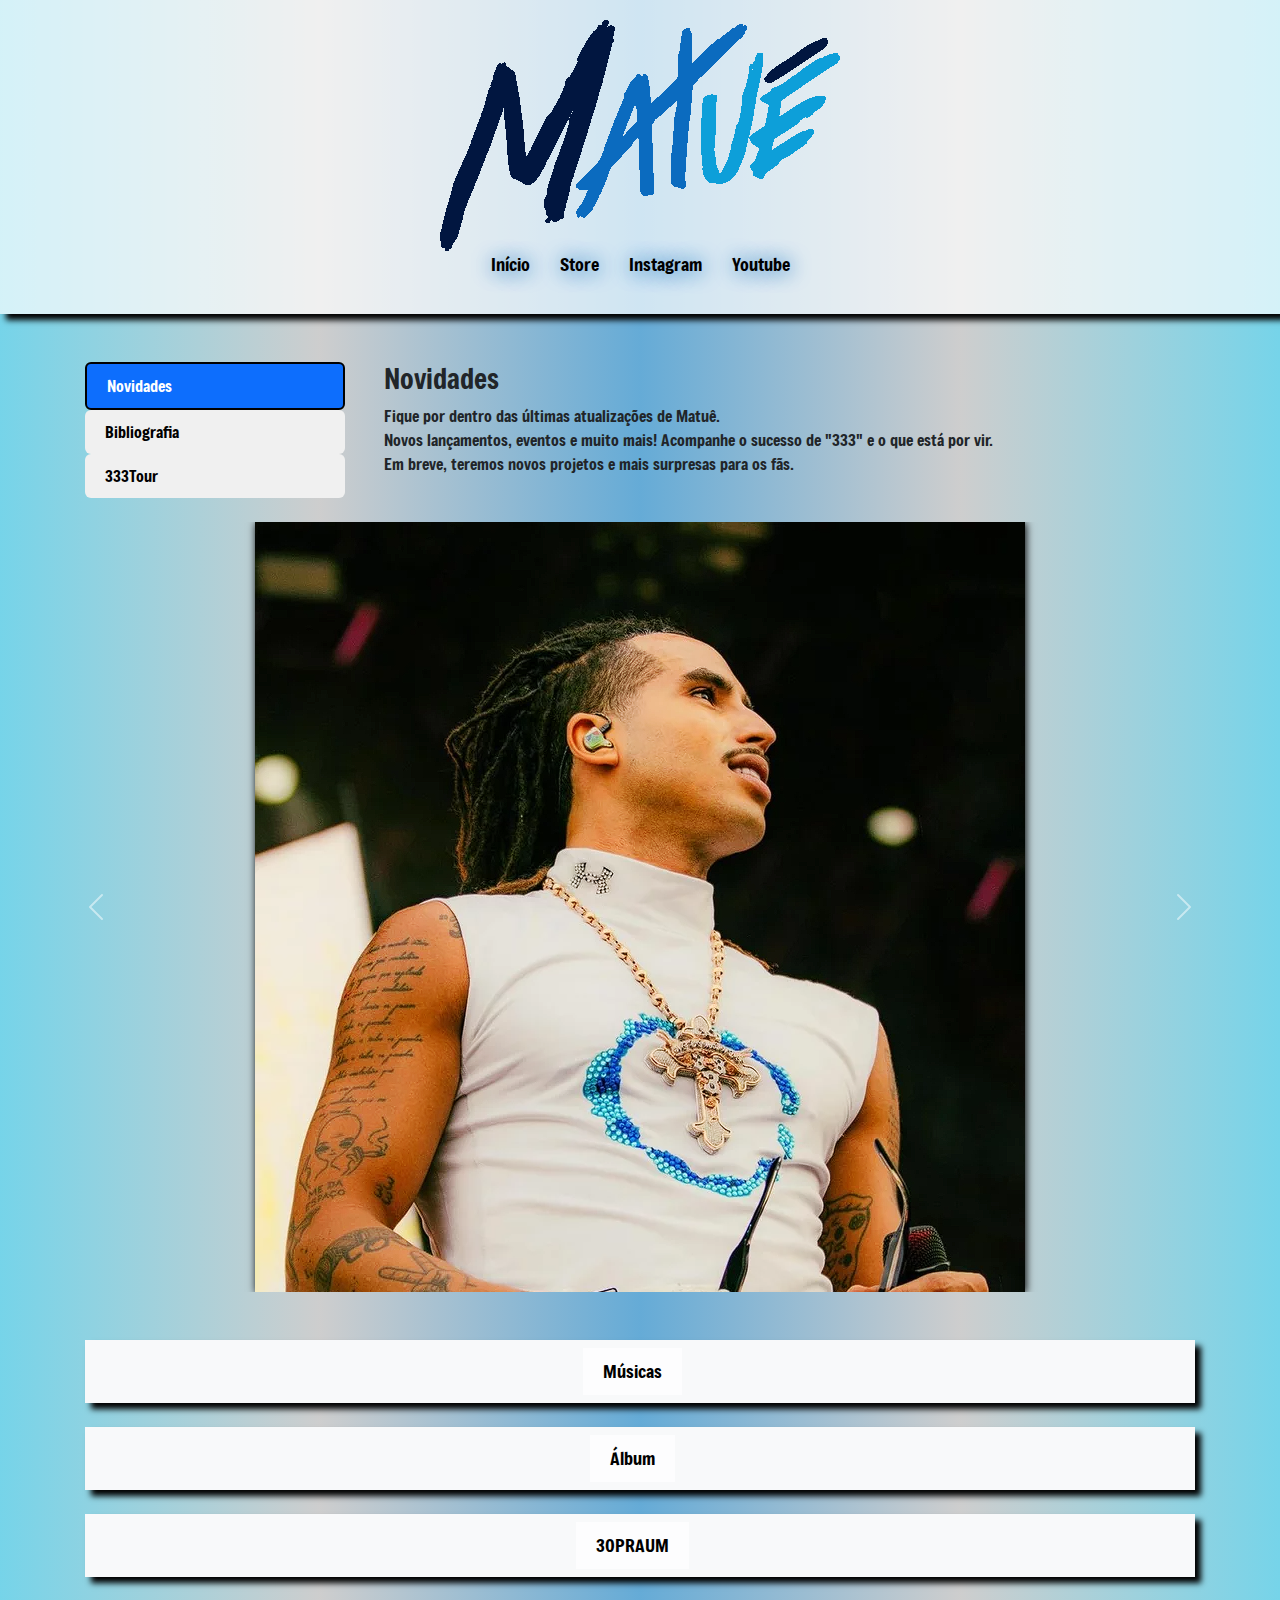
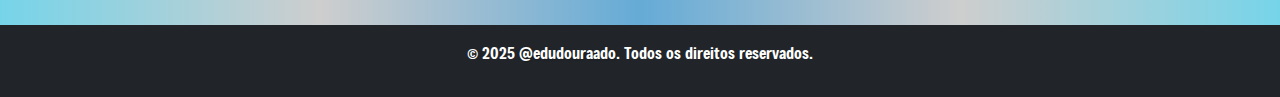
<file: index.html>
<!DOCTYPE html>
<html lang="pt-br">
  <head>
    <meta charset="UTF-8" />
    <meta name="viewport" content="width=device-width, initial-scale=1.0" />
    <title>Matuê</title>
    <link
      href="https://cdn.jsdelivr.net/npm/bootstrap@5.3.3/dist/css/bootstrap.min.css"
      rel="stylesheet"
      integrity="sha384-QWTKZyjpPEjISv5WaRU9OFeRpok6YctnYmDr5pNlyT2bRjXh0JMhjY6hW+ALEwIH"
      crossorigin="anonymous"
    />
    <link rel="preconnect" href="https://fonts.googleapis.com" />
    <link rel="preconnect" href="https://fonts.gstatic.com" crossorigin />
    <link rel="shortcut icon" href="imagens/logo.jpg" type="image/x-icon" />
    <link rel="stylesheet" href="styles.css" />
  </head>
  <body>
    <!-- Barra de navegação -->
    <nav>
      <div class="logo"><img src="imagens/logo-matue1.png" alt="Logo" /></div>
      <ul class="nav-links">
        <li><a href="index.html">Início</a></li>
        <li><a href="https://30praum.store" target="_blank">Store</a></li>
        <li>
          <a href="https://www.instagram.com/matue/" target="_blank"
            >Instagram</a
          >
        </li>
        <li>
          <a href="https://www.youtube.com/c/30PRAUM" target="_blank"
            >Youtube</a
          >
        </li>
      </ul>
      <div class="hamburger" id="hamburger">
        <div class="bar"></div>
        <div class="bar"></div>
        <div class="bar"></div>
      </div>
    </nav>

    <div class="container mt-5">
      <div class="row">
        <!-- Abas verticais -->
        <div class="col-md-3">
          <div
            class="nav flex-column nav-pills"
            id="v-pills-tab"
            role="tablist"
            aria-orientation="vertical"
          >
            <!-- Aba Novidades será a primeira -->
            <a
              class="nav-link nav-link-novidades active"
              id="v-pills-novidades-tab"
              data-bs-toggle="pill"
              href="#v-pills-novidades"
              role="tab"
              aria-controls="v-pills-novidades"
              aria-selected="true"
              >Novidades</a
            >

            <a
              class="nav-link nav-link-bibliografia"
              id="v-pills-bibliografia-tab"
              data-bs-toggle="pill"
              href="#v-pills-bibliografia"
              role="tab"
              aria-controls="v-pills-bibliografia"
              aria-selected="false"
              >Bibliografia</a
            >

            <a
              class="nav-link nav-link-333tour"
              id="v-pills-333tour-tab"
              data-bs-toggle="pill"
              href="#v-pills-333tour"
              role="tab"
              aria-controls="v-pills-333tour"
              aria-selected="false"
              >333Tour</a
            >
          </div>
        </div>

        <!-- Conteúdo das abas -->
        <div class="col-md-9">
          <div class="tab-content" id="v-pills-tabContent">
            <!-- Aba Novidades -->
            <div
              class="tab-pane fade show active"
              id="v-pills-novidades"
              role="tabpanel"
              aria-labelledby="v-pills-novidades-tab"
            >
              <h3>Novidades</h3>
              <p>
                Fique por dentro das últimas atualizações de Matuê. <br />
                Novos lançamentos, eventos e muito mais! Acompanhe o sucesso de
                "333" e o que está por vir. <br />
                Em breve, teremos novos projetos e mais surpresas para os fãs.
              </p>
            </div>

            <!-- Aba Bibliografia -->
            <div
              class="tab-pane fade"
              id="v-pills-bibliografia"
              role="tabpanel"
              aria-labelledby="v-pills-bibliografia-tab"
            >
              <h3>Bibliografia</h3>
              <p>
                Matheus Brasileiro Aguiar (Fortaleza, 11 de outubro de 1993), conhecido como Matuê, é um rapper, cantor, compositor,
                guitarrista e empresário brasileiro. <br>

                Ganhou notoriedade com o single "Anos Luz", lançado em 2017, e o álbum "Máquina do Tempo", de 2020. Ele é considerado um dos maiores ícones do trap no Brasil. <br>

                Em 2023, Matuê foi o único artista de hip-hop a alcançar a marca de 10 faixas com mais de 100 milhões de streams nas plataformas digitais. <br> 

                Em setembro de 2024, ele lançou seu segundo álbum, intitulado "333", que obteve a maior estreia da história do Spotify Brasil, com 16,8 milhões de streams nas primeiras 24 horas. Além disso, alcançou o primeiro lugar no Spotify Global. <br>

                Matuê iniciou sua trajetória musical em 2015 com a mixtape "Reggae", produzida pela 30PRAUM, que não teve o sucesso esperado. Em seguida, migrou para o trap, destacando-se em 2016 com o lançamento de "RBN", um clipe com uma estética única e originalidade musical, que o tornou conhecido por seu estilo vocal harmônico. <br>

                Desde então, Matuê, que é também diretor criativo da 30PRAUM, tem surpreendido com cada lançamento, inovando e superando suas produções anteriores, sempre trazendo novas sonoridades. Ele apresenta uma grande variedade de flows e harmonias, mantendo a qualidade e originalidade em todas as suas músicas. Atualmente, Matuê possui 7,1 milhões de ouvintes mensais no Spotify, e seu álbum "Máquina do Tempo" ultrapassou 110 milhões de visualizações no YouTube em apenas uma semana. Seu maior sucesso de 2019, "Kenny G", já acumulou mais de 267 milhões de visualizações. <br>

                No dia 10 de setembro de 2020, Matuê lançou seu primeiro álbum, "Máquina do Tempo", composto por sete faixas, com um total de 19 minutos e 32 segundos de música. O álbum não apenas trouxe a aguardada canção-título, mas também uma faixa bônus, "A+", que surpreendeu os fãs. O lançamento quebrou o recorde de estreia no Spotify Brasil, com 4,6 milhões de reproduções nas primeiras 24 horas, tornando-se o primeiro álbum de rap nacional a contar com cinco faixas com mais de 100 milhões de streams. <br>
                
                Em 9 de setembro de 2024, Matuê lançou seu aguardado segundo álbum, "333", que novamente quebrou recordes no Spotify Brasil, alcançando 16 milhões de streams nas primeiras 24 horas e superando o recorde anterior de Luísa Sonza com "Escândalo Íntimo". Onze das 12 faixas do álbum entraram no Top 50 do Spotify Brasil no primeiro dia, com "Crack com Mussilon" alcançando a primeira posição com mais de 1,45 milhão de streams em um único dia. Além disso, Matuê se destacou com uma performance promocional suspenso no Vale do Anhangabaú, gerando grande atenção da mídia e dos fãs.
              </p>
            </div>

            <!-- Aba 333Tour -->
            <div
              class="tab-pane fade"
              id="v-pills-333tour"
              role="tabpanel"
              aria-labelledby="v-pills-333tour-tab"
            >
              <h3>333Tour</h3>
              <p>
                A 333Tour comemora o aclamado álbum de Matuê, um marco no trap brasileiro. Com letras impactantes, batidas incomparáveis e uma energia envolvente, "333" conquistou uma enorme base de fãs em todo o Brasil, tornando-se um dos lançamentos mais importantes do gênero. Agora, você pode vivenciar essa experiência ao vivo! <br> <br>
                
                Não deixe passar essa chance única! Garanta seus ingressos agora! <br> <br>
                <a
                  href="https://linktr.ee/333tournee"
                  target="_blank"
                  class="link-vendas"
                  >Vendas aqui!</a
                >
              </p>
            </div>
          </div>
        </div>
      </div>
    </div>

    <br />

    <div id="carouselExample" class="carousel slide" data-bs-ride="carousel">
      <div class="carousel-inner">
        <!-- Imagem 1 -->
        <div class="carousel-item active">
          <img
            src="imagens/a/1.png"
            class="d-block w-100"
            alt="Imagem 1"
            style="max-width: 770px; max-height: 770px; margin: 0 auto"
          />
        </div>
        <!-- Imagem 2 -->
        <div class="carousel-item">
          <img
            src="imagens/a/2.png"
            class="d-block w-100"
            alt="Imagem 2"
            style="max-width: 770px; max-height: 770px; margin: 0 auto"
          />
        </div>
        <!-- Imagem 3 -->
        <div class="carousel-item">
          <img
            src="imagens/a/3.png"
            class="d-block w-100"
            alt="Imagem 3"
            style="max-width: 770px; max-height: 770px; margin: 0 auto"
          />
        </div>
        <!-- Imagem 4 -->
        <div class="carousel-item">
          <img
            src="imagens/a/4.png"
            class="d-block w-100"
            alt="Imagem 4"
            style="max-width: 770px; max-height: 770px; margin: 0 auto"
          />
        </div>
        <!-- Imagem 5 -->
        <div class="carousel-item">
          <img
            src="imagens/a/5.png"
            class="d-block w-100"
            alt="Imagem 5"
            style="max-width: 770px; max-height: 770px; margin: 0 auto"
          />
        </div>
        <!-- Imagem 6 -->
        <div class="carousel-item">
          <img
            src="imagens/a/6.png"
            class="d-block w-100"
            alt="Imagem 6"
            style="max-width: 770px; max-height: 770px; margin: 0 auto"
          />
        </div>
        <!-- Imagem 7 -->
        <div class="carousel-item">
          <img
            src="imagens/a/7.png"
            class="d-block w-100"
            alt="Imagem 7"
            style="max-width: 770px; max-height: 770px; margin: 0 auto"
          />
        </div>
      </div>

      <!-- Controles do Carousel -->
      <button
        class="carousel-control-prev"
        type="button"
        data-bs-target="#carouselExample"
        data-bs-slide="prev"
      >
        <span class="carousel-control-prev-icon" aria-hidden="true"></span>
        <span class="visually-hidden">Previous</span>
      </button>
      <button
        class="carousel-control-next"
        type="button"
        data-bs-target="#carouselExample"
        data-bs-slide="next"
      >
        <span class="carousel-control-next-icon" aria-hidden="true"></span>
        <span class="visually-hidden">Next</span>
      </button>
    </div>

    <div class="container mt-5">
      <!-- Primeira Nav -->
      <nav class="navbar navbar-expand-lg navbar-light bg-light mb-4">
        <div class="container-fluid justify-content-center">
          <!-- Link para o arquivo Músicas.html -->
          <a class="navbar-brand" href="musicas.html">Músicas</a>
        </div>
      </nav>

      <!-- Segunda Nav -->
      <nav class="navbar navbar-expand-lg navbar-light bg-light mb-4">
        <div class="container-fluid justify-content-center">
          <!-- Link para o arquivo Albums.html -->
          <a class="navbar-brand" href="albums.html">Álbum</a>
        </div>
      </nav>

      <!-- Terceira Nav -->
      <nav class="navbar navbar-expand-lg navbar-light bg-light">
        <div class="container-fluid justify-content-center">
          <!-- Link para o arquivo 30PRAUM.html -->
          <a class="navbar-brand" href="30praum.html">30PRAUM</a>
        </div>
      </nav>
    </div>

    <!-- Conteúdo da página vai aqui -->

    <!-- Footer -->
    <footer class="bg-dark text-white text-center py-3 mt-5">
      <p>
        &copy; 2025
        <a href="https://github.com/edudouraado" class="rodape">@edudouraado</a
        >. Todos os direitos reservados.
      </p>
    </footer>

    <script
      src="https://cdn.jsdelivr.net/npm/bootstrap@5.3.3/dist/js/bootstrap.bundle.min.js"
      integrity="sha384-YvpcrYf0tY3lHB60NNkmXc5s9fDVZLESaAA55NDzOxhy9GkcIdslK1eN7N6jIeHz"
      crossorigin="anonymous"
    ></script>
  </body>
</html>
</file>
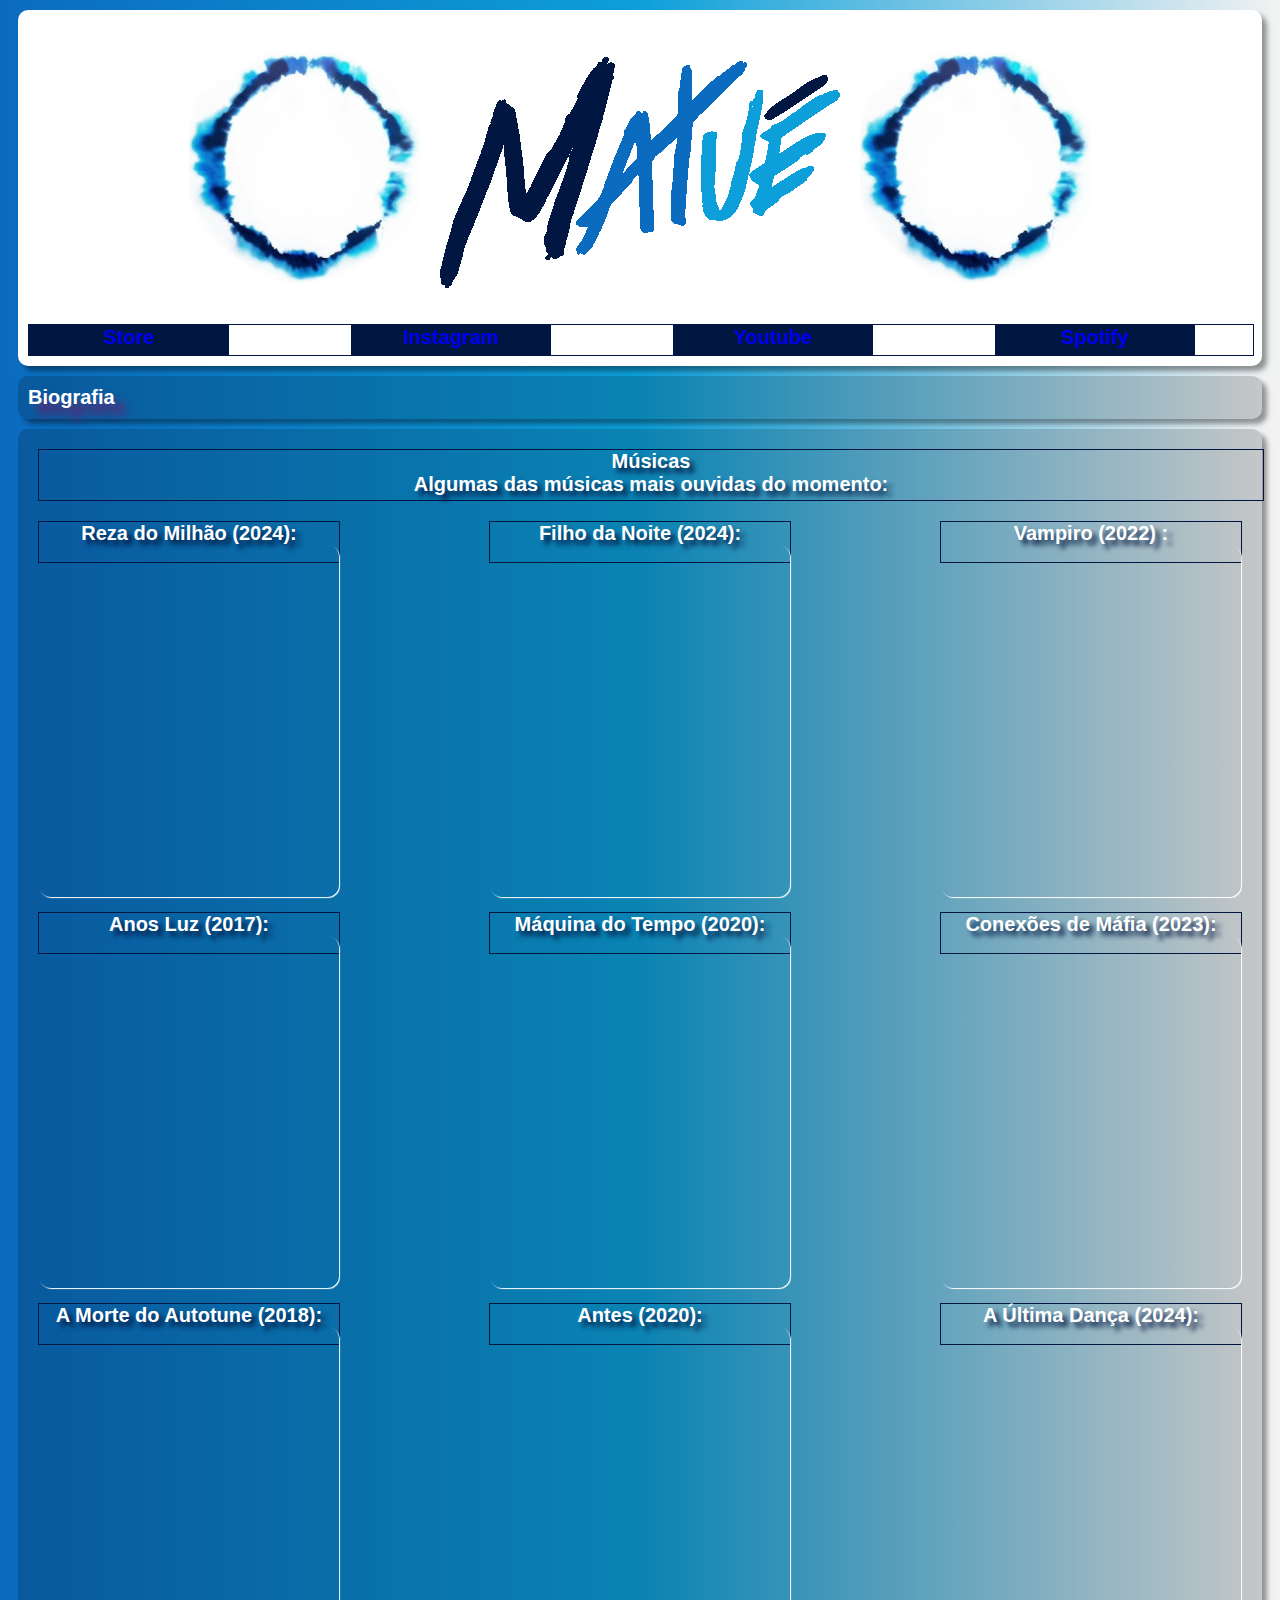
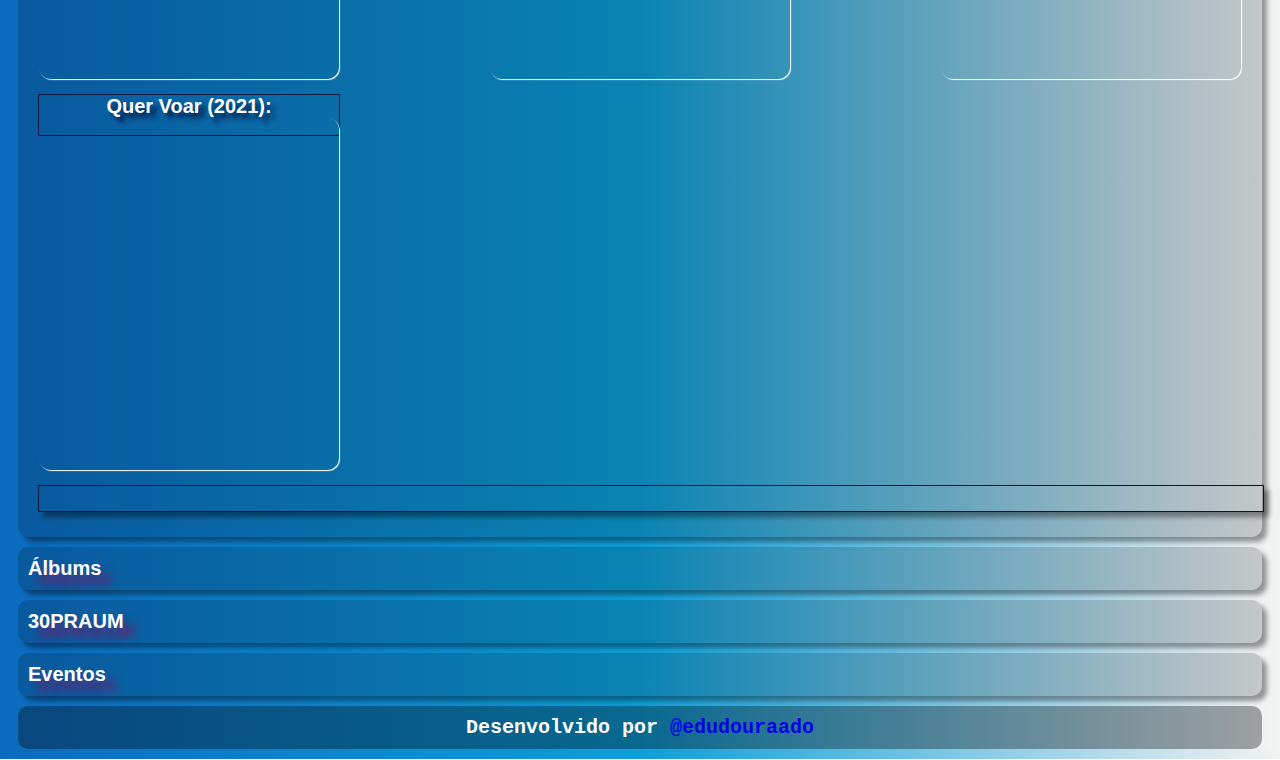
<file: teste1/index.html>
<!DOCTYPE html>
<html lang="pt-br">
<head>
    <meta charset="UTF-8">
    <meta name="viewport" content="width=device-width, initial-scale=1.0">
    <title>Matuê</title>
    <link rel="stylesheet" href="styles.css">
    <link rel="shortcut icon" href="imagens/logo.jpg" type="image/x-icon">
</head>
<body>
    <header>
        <h1> <img src="imagens/333.jpg" alt="" vspace="5" hspace="20"><img src="imagens/logo-matue1.png" alt="Matuê"><img src="imagens/333.jpg" alt="" vspace="5" hspace="20"></h1>
        <div class="grid-container">
            <div class="grid-item"><a href="https://30praum.com" target="_blank" >Store</a></div>
            <div class="grid-item"><a href="https://www.instagram.com/matue/" target="_blank" >Instagram</a></div>
            <div class="grid-item"><a href="https://www.youtube.com/@30PRAUM" target="_blank">Youtube</a></div>
            <div class="grid-item"><a href="https://open.spotify.com/intl-pt/artist/5nP8x4uEFjAAmDzwOEc9b8" target="_blank">Spotify</a></div>
            <div class="grid-item"><a href="https://music.youtube.com/channel/UCYF3HLy2nzDREEE50KbOnKA" target="_blank">Youtube Music</a></div>
            <div class="grid-item"><a href="https://music.apple.com/br/artist/matuê/1173165419" target="_blank">Apple Music</a></div>
        </div>
    </header>
    <main>
        <section><span id="biografia"> Biografia
            <p>Nome completo: Matheus Brasileiro Aguiar <br> Data de nascimento: 29 de outubro de 1994 <br> Local de nascimento: Fortaleza, Ceará, Brasil <br> Nome artístico: Matuê <br> Profissão: Cantor, compositor e rapper <br> <br>Início de carreira: <br> Matuê, cujo nome verdadeiro é Matheus Brasileiro Aguiar, começou a sua carreira musical na cena do rap e do trap brasileiro. Nascido e criado em Fortaleza, Ceará, Matuê se destacou desde cedo pela sua habilidade em criar músicas que combinavam elementos do trap com influências do rap e da música popular brasileira. <br> <br> Ascensão e sucesso: <br> A carreira de Matuê ganhou destaque com o lançamento de seus primeiros singles, que rapidamente conquistaram a atenção do público e da crítica. O artista se tornou conhecido por sua voz característica, suas letras autênticas e sua capacidade de misturar estilos musicais. <br> <br> Álbuns e principais sucessos: <br> Matuê lançou seu álbum de estreia, "Matuê" (2017), que rapidamente se tornou um sucesso, consolidando sua posição na cena musical brasileira. Seu segundo álbum, "Máquina do Tempo" (2018), foi aclamado pela crítica e pelo público, com sucessos como "Kenny G". Seu trabalho é frequentemente associado a uma mistura única de trap, rap e outros gêneros, refletindo sua versatilidade como artista. <br><br> Estilo e influência: <br> O estilo de Matuê é caracterizado por uma combinação de rimas afiadas, batidas cativantes e uma abordagem experimental à produção musical. Ele é conhecido por sua habilidade em criar atmosferas sonoras distintas e letras que frequentemente abordam temas como a vida urbana, relacionamentos e reflexões pessoais. <br> <br> Contribuições e impacto: <br> Além de seu sucesso comercial, Matuê tem sido uma figura importante na evolução do trap no Brasil, ajudando a moldar a cena musical contemporânea do país. Ele tem sido um dos pioneiros na popularização do trap brasileiro e influenciou muitos artistas novos na cena. <br> <br> Vida pessoal: <br> Embora Matuê mantenha sua vida pessoal relativamente privada, ele é conhecido por sua dedicação à música e seu desejo de inovar continuamente no cenário musical. Ele continua a criar e lançar novas músicas, mantendo uma base de fãs fiel e expandindo sua influência no Brasil e além. <br> <br> Matuê é uma figura central na música brasileira contemporânea, e sua carreira continua a evoluir com cada novo lançamento, solidificando ainda mais seu lugar como um dos artistas mais importantes da cena musical atual.</p>
        </span>
        </section>
        
        <section><div id="d2"> Músicas <br>Algumas das músicas mais ouvidas do momento:</div> <br>
            <div id="d1">Reza do Milhão (2024): <iframe style="border-radius:12px" src="https://open.spotify.com/embed/track/4oHVbU9l8Ja6g4q4ACf7M4?utm_source=generator&theme=0" width="100%" height="352" frameBorder="0" allowfullscreen="" allow="autoplay; clipboard-write; encrypted-media; fullscreen; picture-in-picture" loading="lazy"></iframe></div>

            <div id="d1">Filho da Noite (2024): <iframe style="border-radius:12px" src="https://open.spotify.com/embed/track/40IXmplKTcyWPr9HNCik7e?utm_source=generator&theme=0" width="100%" height="352" frameBorder="0" allowfullscreen="" allow="autoplay; clipboard-write; encrypted-media; fullscreen; picture-in-picture" loading="lazy"></iframe></div>

            <div id="d1">Vampiro (2022) :<iframe style="border-radius:12px" src="https://open.spotify.com/embed/track/6bTdZ7xfKp3NqqADJ8HLyj?utm_source=generator&theme=0" width="100%" height="352" frameBorder="0" allowfullscreen="" allow="autoplay; clipboard-write; encrypted-media; fullscreen; picture-in-picture" loading="lazy"></iframe></div>

            <div id="d1">Anos Luz (2017): <iframe style="border-radius:12px" src="https://open.spotify.com/embed/track/0GYPcKDlsb8WEtJkkKdtgH?utm_source=generator&theme=0" width="100%" height="352" frameBorder="0" allowfullscreen="" allow="autoplay; clipboard-write; encrypted-media; fullscreen; picture-in-picture" loading="lazy"></iframe></div>

            <div id="d1">Máquina do Tempo (2020): <iframe style="border-radius:12px" src="https://open.spotify.com/embed/track/5oI9blwsXC8AkTWw6wASY8?utm_source=generator&theme=0" width="100%" height="352" frameBorder="0" allowfullscreen="" allow="autoplay; clipboard-write; encrypted-media; fullscreen; picture-in-picture" loading="lazy"></iframe></div>

            <div id="d1">Conexões de Máfia (2023): <iframe style="border-radius:12px" src="https://open.spotify.com/embed/track/3ktTWpYdXrYApH54cBo4Ap?utm_source=generator&theme=0" width="100%" height="352" frameBorder="0" allowfullscreen="" allow="autoplay; clipboard-write; encrypted-media; fullscreen; picture-in-picture" loading="lazy"></iframe></div>

            <div id="d1">A Morte do Autotune (2018): <iframe style="border-radius:12px" src="https://open.spotify.com/embed/track/4MF0VMffyxHsy3GZwwUnAs?utm_source=generator&theme=0" width="100%" height="352" frameBorder="0" allowfullscreen="" allow="autoplay; clipboard-write; encrypted-media; fullscreen; picture-in-picture" loading="lazy"></iframe></div>

            <div id="d1">Antes (2020): <iframe style="border-radius:12px" src="https://open.spotify.com/embed/track/2XymTaHTrQWDEuSyhfZvqF?utm_source=generator&theme=0" width="100%" height="352" frameBorder="0" allowfullscreen="" allow="autoplay; clipboard-write; encrypted-media; fullscreen; picture-in-picture" loading="lazy"></iframe></div>

            <div id="d1">A Última Dança (2024):<iframe style="border-radius:12px" src="https://open.spotify.com/embed/track/6ifISefylcgPQksE0gmcVY?utm_source=generator&theme=0" width="100%" height="352" frameBorder="0" allowfullscreen="" allow="autoplay; clipboard-write; encrypted-media; fullscreen; picture-in-picture" loading="lazy"></iframe></div>

            <div id="d1">Quer Voar (2021): <iframe style="border-radius:12px" src="https://open.spotify.com/embed/track/7aZusA4cWXz3Wv9e9uhavz?utm_source=generator&theme=0" width="100%" height="352" frameBorder="0" allowfullscreen="" allow="autoplay; clipboard-write; encrypted-media; fullscreen; picture-in-picture" loading="lazy"></iframe></div>
            <div id="d3">
            </div>
        </section>

        <section id="albums"><span id="biografia"> 
            <a href="albums.html">Álbums</a>
        </span>
        </section>

        <section id="gravadora"> <span id="biografia"></span><a href="30praum.html">30PRAUM</a>
        </section>

        <section><span id="eventos" onclick="toggleTexto()"> Eventos
            <div class="texto" id="texto"><p>Próximos shows:</p> <br> <p><img src="imagens/eventos.png" alt=""></p>
                <span id="button">
                    <button><a href="https://www.songkick.com/concerts/42075177-matue-at-parque-de-eventos-feltrin" target="_blank">Santa Maria/RS</a></button>
                    <button><a href="https://www.songkick.com/concerts/41695767-matue-at-expotrade-arena" target="_blank">Curitiba/PR</a></button>
                    <button><a href="https://baladapp.com.br/evento/duts-15-anos/5152" target="_blank">Campo Grande/MS</a></button>
                    <button><a href="https://byma.com.br/event/65f0572958db82000854c4a4" target="_blank">Londrina/PR</a></button>
                    <button><a href="https://www.instagram.com/p/C-C22btRaGo/?utm_source=ig_web_copy_link&igsh=MzRlODBiNWFlZA==" target="_blank">Taíba/CE</a></button>
                    <button><a href="https://www.songkick.com/pt/concerts/42084757-matue-at-unknown-venue" target="_blank">Cariacica/ES</a></button>
                </span></div>
            </span>
        </section>
        
        <script>
            function toggleTexto() {
            var texto = document.getElementById("texto");
            if (texto.style.display === "none") {
                texto.style.display = "block";
            } else {
                texto.style.display = "none";
            }
        }
        </script>
    <footer>
        <p>Desenvolvido por <a href="https://github.com/edudouraado" target="">@edudouraado</a></p>
    </footer>
</body>
</html>
</file>
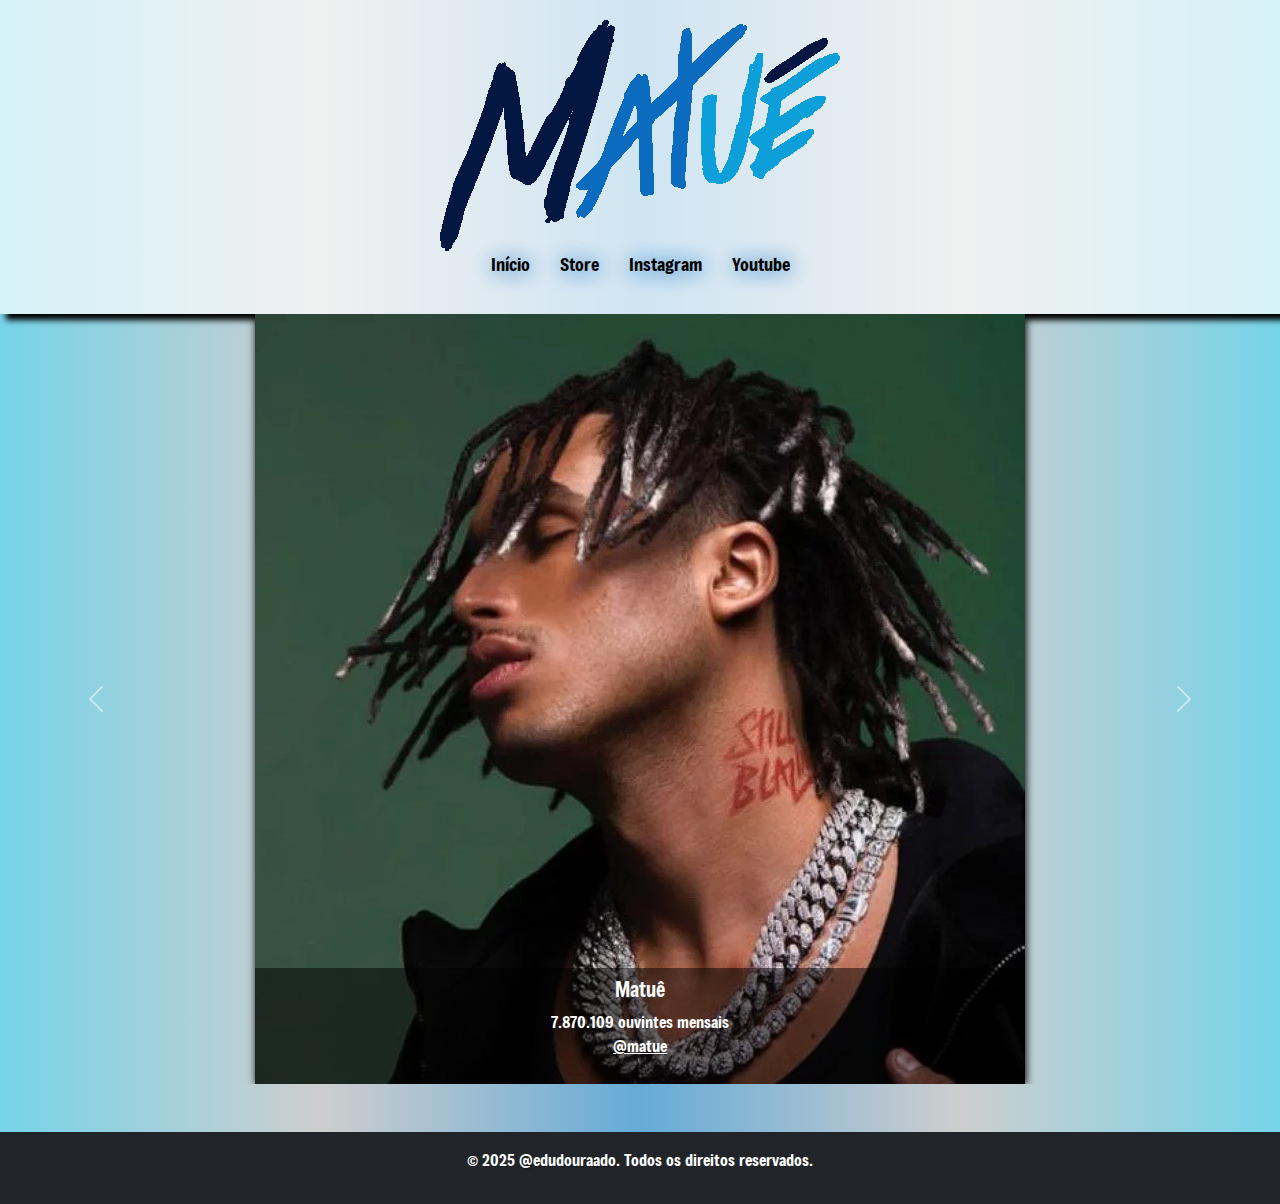
<file: 30praum.html>
<!DOCTYPE html>
<html lang="pt-br">
  <head>
    <meta charset="UTF-8" />
    <meta name="viewport" content="width=device-width, initial-scale=1.0" />
    <title>30praum - Matuê</title>
    <link rel="stylesheet" href="styles.css" />
    <link
      href="https://cdn.jsdelivr.net/npm/bootstrap@5.3.3/dist/css/bootstrap.min.css"
      rel="stylesheet"
      integrity="sha384-QWTKZyjpPEjISv5WaRU9OFeRpok6YctnYmDr5pNlyT2bRjXh0JMhjY6hW+ALEwIH"
      crossorigin="anonymous"
    />
    <link rel="shortcut icon" href="imagens/logo.jpg" type="image/x-icon" />
  </head>
  <body>
    <!-- Barra de navegação -->
    <nav>
      <div class="logo"><img src="imagens/logo-matue1.png" alt="Logo" /></div>
      <ul class="nav-links">
        <li><a href="index.html">Início</a></li>
        <li><a href="store.html">Store</a></li>
        <li><a href="https://www.instagram.com/matue/?hl=pt-br">Instagram</a></li>
        <li><a href="https://www.youtube.com/c/MatueOficial">Youtube</a></li>
      </ul>
      <div class="hamburger" id="hamburger">
        <div class="bar"></div>
        <div class="bar"></div>
        <div class="bar"></div>
      </div>
    </nav>

    <!-- Carrossel de Imagens com Descrição -->
    <div id="carouselExample" class="carousel slide" data-bs-ride="carousel">
      <div class="carousel-inner">
        <!-- Imagem 1 -->
        <div class="carousel-item active">
          <div class="d-flex justify-content-center">
            <img src="imagens/a/matue.png" class="d-block w-75" alt="Pessoa 1">
          </div>
          <div class="carousel-caption">
            <h5>Matuê</h5>
            <p>
              7.870.109 ouvintes mensais 
              <br><a href="https://www.example.com" target="_blank" style="color: white;">@matue</a>
            </p>
          </div>
        </div>
        <!-- Imagem 2 -->
        <div class="carousel-item">
          <div class="d-flex justify-content-center">
            <img src="imagens/a/teto.jpg" class="d-block w-75" alt="Pessoa 2">
          </div>
          <div class="carousel-caption">
            <h5>Teto</h5>
            <p>
              6.894.489 ouvintes mensais <br><a href="https://www.example.com" target="_blank" style="color: white;">@euteto</a>
            </p>
          </div>
        </div>
        <!-- Imagem 3 -->
        <div class="carousel-item">
          <div class="d-flex justify-content-center">
            <img src="imagens/a/wiu.jpeg" class="d-block w-75" alt="Pessoa 3">
          </div>
          <div class="carousel-caption">
            <h5>Wiu</h5>
            <p>
              9.327.597 ouvintes mensais <br> <a href="https://www.example.com" target="_blank" style="color: white;">@hotwiu30</a>
            </p>
          </div>
        </div>
        <!-- Imagem 4 -->
        <div class="carousel-item">
          <div class="d-flex justify-content-center">
            <img src="imagens/a/brandao.jpeg" class="d-block w-75" alt="Brandão">
          </div>
          <div class="carousel-caption">
            <h5>Brandão</h5>
            <p>
              1.803.619 ouvintes mensais <br> <a href="https://www.example.com" target="_blank" style="color: white;">@brandao085</a>
            </p>
          </div>
        </div>
      </div>
      <!-- Controles do carrossel -->
      <button class="carousel-control-prev" type="button" data-bs-target="#carouselExample" data-bs-slide="prev">
        <span class="carousel-control-prev-icon" aria-hidden="true"></span>
        <span class="visually-hidden">Previous</span>
      </button>
      <button class="carousel-control-next" type="button" data-bs-target="#carouselExample" data-bs-slide="next">
        <span class="carousel-control-next-icon" aria-hidden="true"></span>
        <span class="visually-hidden">Next</span>
      </button>
    </div>

    <!-- Footer -->
    <footer class="bg-dark text-white text-center py-3 mt-5">
      <p>&copy; 2025 <a href="https://github.com/edudouraado" class="rodape">@edudouraado</a>. Todos os direitos reservados.</p>
    </footer>

    <!-- Scripts do Bootstrap -->
    <script
      src="https://cdn.jsdelivr.net/npm/bootstrap@5.3.3/dist/js/bootstrap.bundle.min.js"
      integrity="sha384-YvpcrYf0tY3lHB60NNkmXc5s9fDVZLESaAA55NDzOxhy9GkcIdslK1eN7N6jIeHz"
      crossorigin="anonymous"
    ></script>
  </body>
</html>
</file>
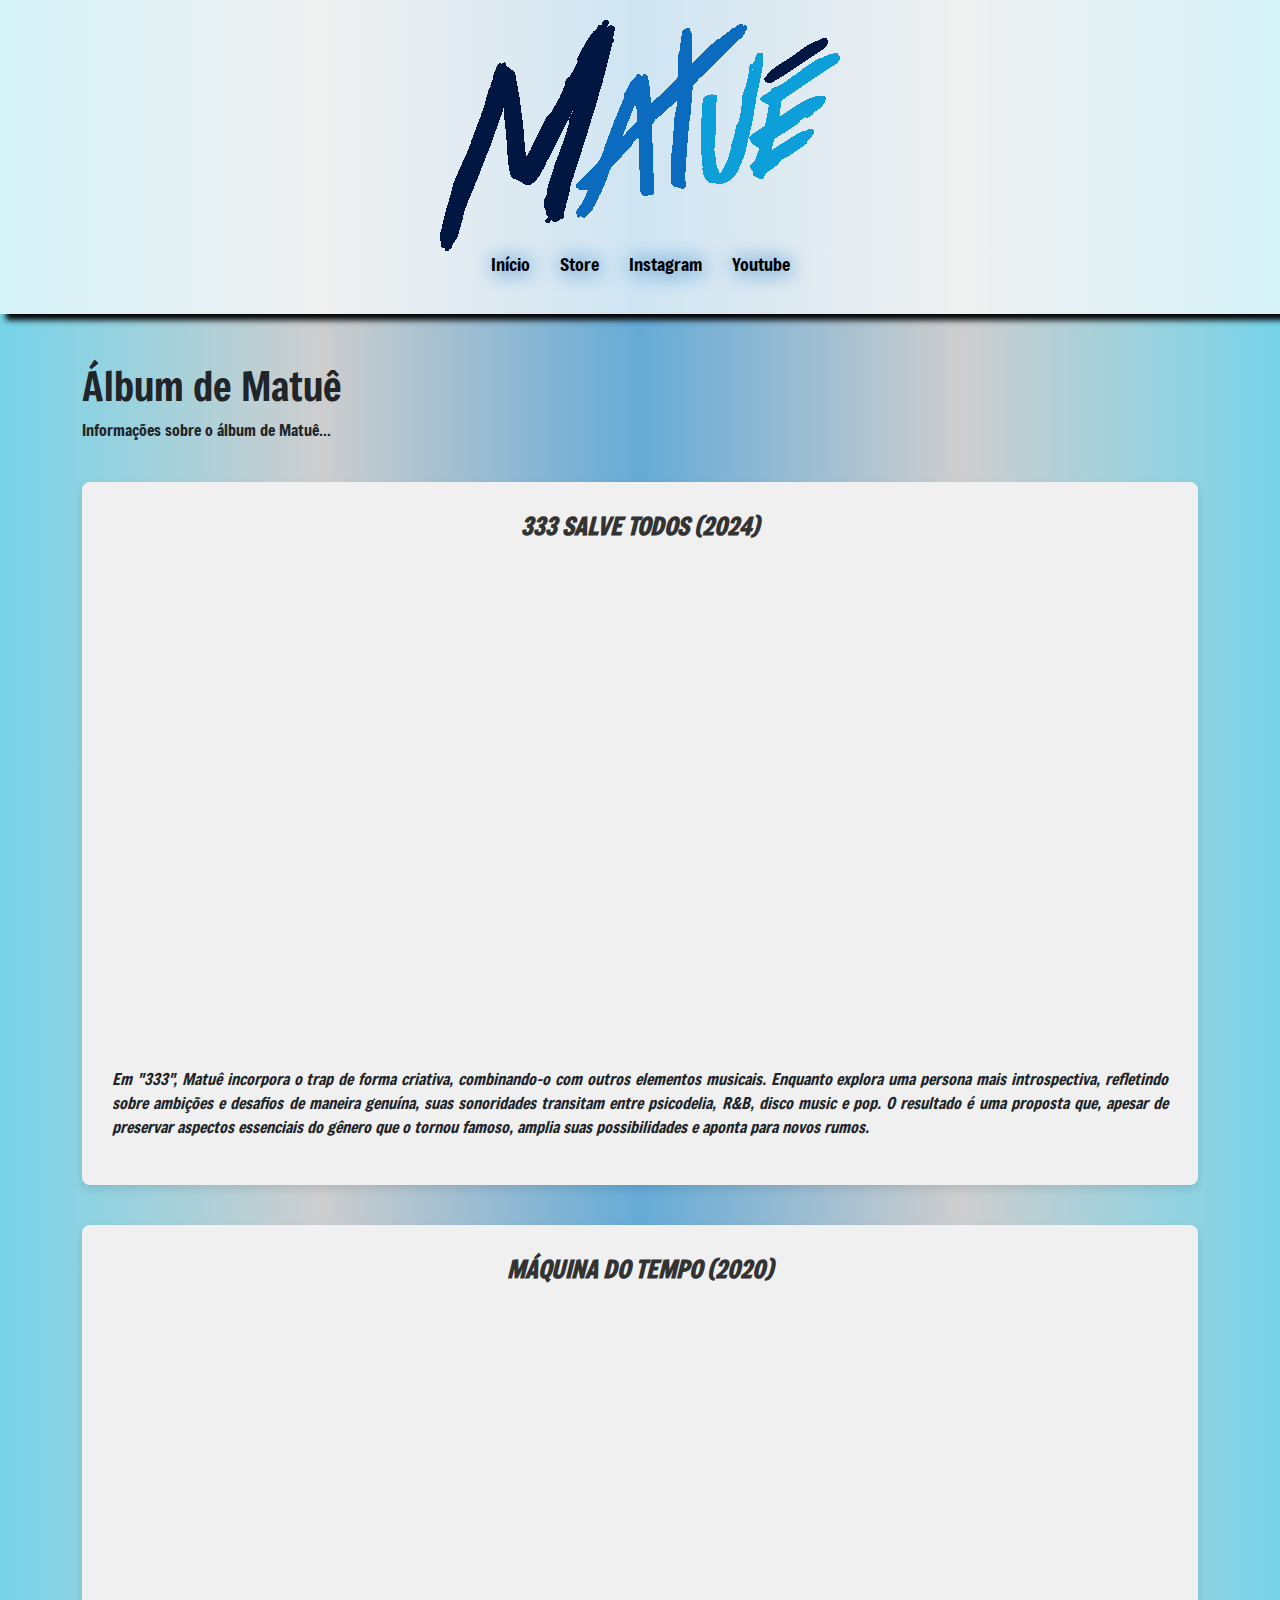
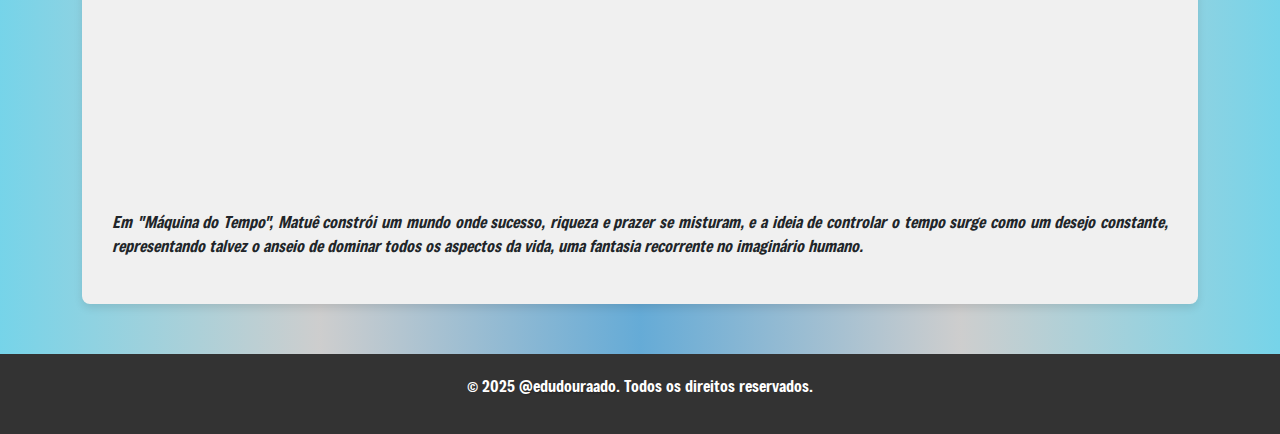
<file: albums.html>
<!DOCTYPE html>
<html lang="pt-br">
  <head>
    <meta charset="UTF-8" />
    <meta name="viewport" content="width=device-width, initial-scale=1.0" />
    <title>Álbum - Matuê</title>
    <link rel="stylesheet" href="styles.css" />
    <link
      href="https://cdn.jsdelivr.net/npm/bootstrap@5.3.3/dist/css/bootstrap.min.css"
      rel="stylesheet"
      integrity="sha384-QWTKZyjpPEjISv5WaRU9OFeRpok6YctnYmDr5pNlyT2bRjXh0JMhjY6hW+ALEwIH"
      crossorigin="anonymous"
    />
    <link rel="shortcut icon" href="imagens/logo.jpg" type="image/x-icon" />
    <style>
      .playlist-container {
        background-color: #f0f0f0;
        padding: 30px;
        border-radius: 8px;
        box-shadow: 0 4px 8px rgba(0, 0, 0, 0.1);
        margin-top: 40px;
      }

      .playlist-container h3 {
        text-align: center;
        font-size: 24px;
        font-weight: bold;
        color: #333;
        margin-bottom: 20px;
      }

      .spotify-embed {
        width: 100%;
        height: 380px;
        border-radius: 8px;
        margin-bottom: 30px;
      }

      footer {
        background-color: #333;
        color: white;
        padding: 20px 0;
        margin-top: 50px;
      }

      footer a {
        color: #ff6f61;
        text-decoration: none;
      }

      footer a:hover {
        text-decoration: underline;
      }
    </style>
  </head>
  <body>
    <!-- Barra de navegação -->
    <nav>
      <div class="logo"><img src="imagens/logo-matue1.png" alt="Logo" /></div>
      <ul class="nav-links">
        <li><a href="index.html">Início</a></li>
        <li><a href="store.html">Store</a></li>
        <li><a href="https://www.instagram.com/matue/?hl=pt-br">Instagram</a></li>
        <li><a href="https://www.youtube.com/c/MatueOficial">Youtube</a></li>
      </ul>
      <div class="hamburger" id="hamburger">
        <div class="bar"></div>
        <div class="bar"></div>
        <div class="bar"></div>
      </div>
    </nav>

    <!-- Conteúdo da página -->
    <div class="container mt-5">
      <h1>Álbum de Matuê</h1>
      <p>Informações sobre o álbum de Matuê...</p>

      <!-- Playlist 1 -->
      <div class="playlist-container" class="playlist">
        <h3>333 SALVE TODOS (2024)</h3>
        <iframe style="border-radius:12px" src="https://open.spotify.com/embed/album/5CP84pfi4AFe95UTACFWrk?utm_source=generator&theme=0" width="100%" height="500" frameBorder="0" allowfullscreen="" allow="autoplay; clipboard-write; encrypted-media; fullscreen; picture-in-picture" loading="lazy"></iframe>
        <p>Em "333", Matuê incorpora o trap de forma criativa, combinando-o com outros elementos musicais. Enquanto explora uma persona mais introspectiva, refletindo sobre ambições e desafios de maneira genuína, suas sonoridades transitam entre psicodelia, R&B, disco music e pop. O resultado é uma proposta que, apesar de preservar aspectos essenciais do gênero que o tornou famoso, amplia suas possibilidades e aponta para novos rumos.</p>
      </div>

      <!-- Playlist 2 -->
      <div class="playlist-container" class="playlist">
        <h3>MÁQUINA DO TEMPO (2020)</h3>
        <iframe style="border-radius:12px" src="https://open.spotify.com/embed/album/6ehm0SMBBoSxH8oSrFXre6?utm_source=generator&theme=0" width="100%" height="500" frameBorder="0" allowfullscreen="" allow="autoplay; clipboard-write; encrypted-media; fullscreen; picture-in-picture" loading="lazy"></iframe>
        <p> Em "Máquina do Tempo", Matuê constrói um mundo onde sucesso, riqueza e prazer se misturam, e a ideia de controlar o tempo surge como um desejo constante, representando talvez o anseio de dominar todos os aspectos da vida, uma fantasia recorrente no imaginário humano.</p>
      </div>
    </div>

    <!-- Footer -->
    <footer class="text-center">
      <p>&copy; 2025 <a href="https://github.com/edudouraado" class="rodape">@edudouraado</a>. Todos os direitos reservados.</p>
    </footer>

    <script
      src="https://cdn.jsdelivr.net/npm/bootstrap@5.3.3/dist/js/bootstrap.bundle.min.js"
      integrity="sha384-YvpcrYf0tY3lHB60NNkmXc5s9fDVZLESaAA55NDzOxhy9GkcIdslK1eN7N6jIeHz"
      crossorigin="anonymous"
    ></script>
  </body>
</html>
</file>
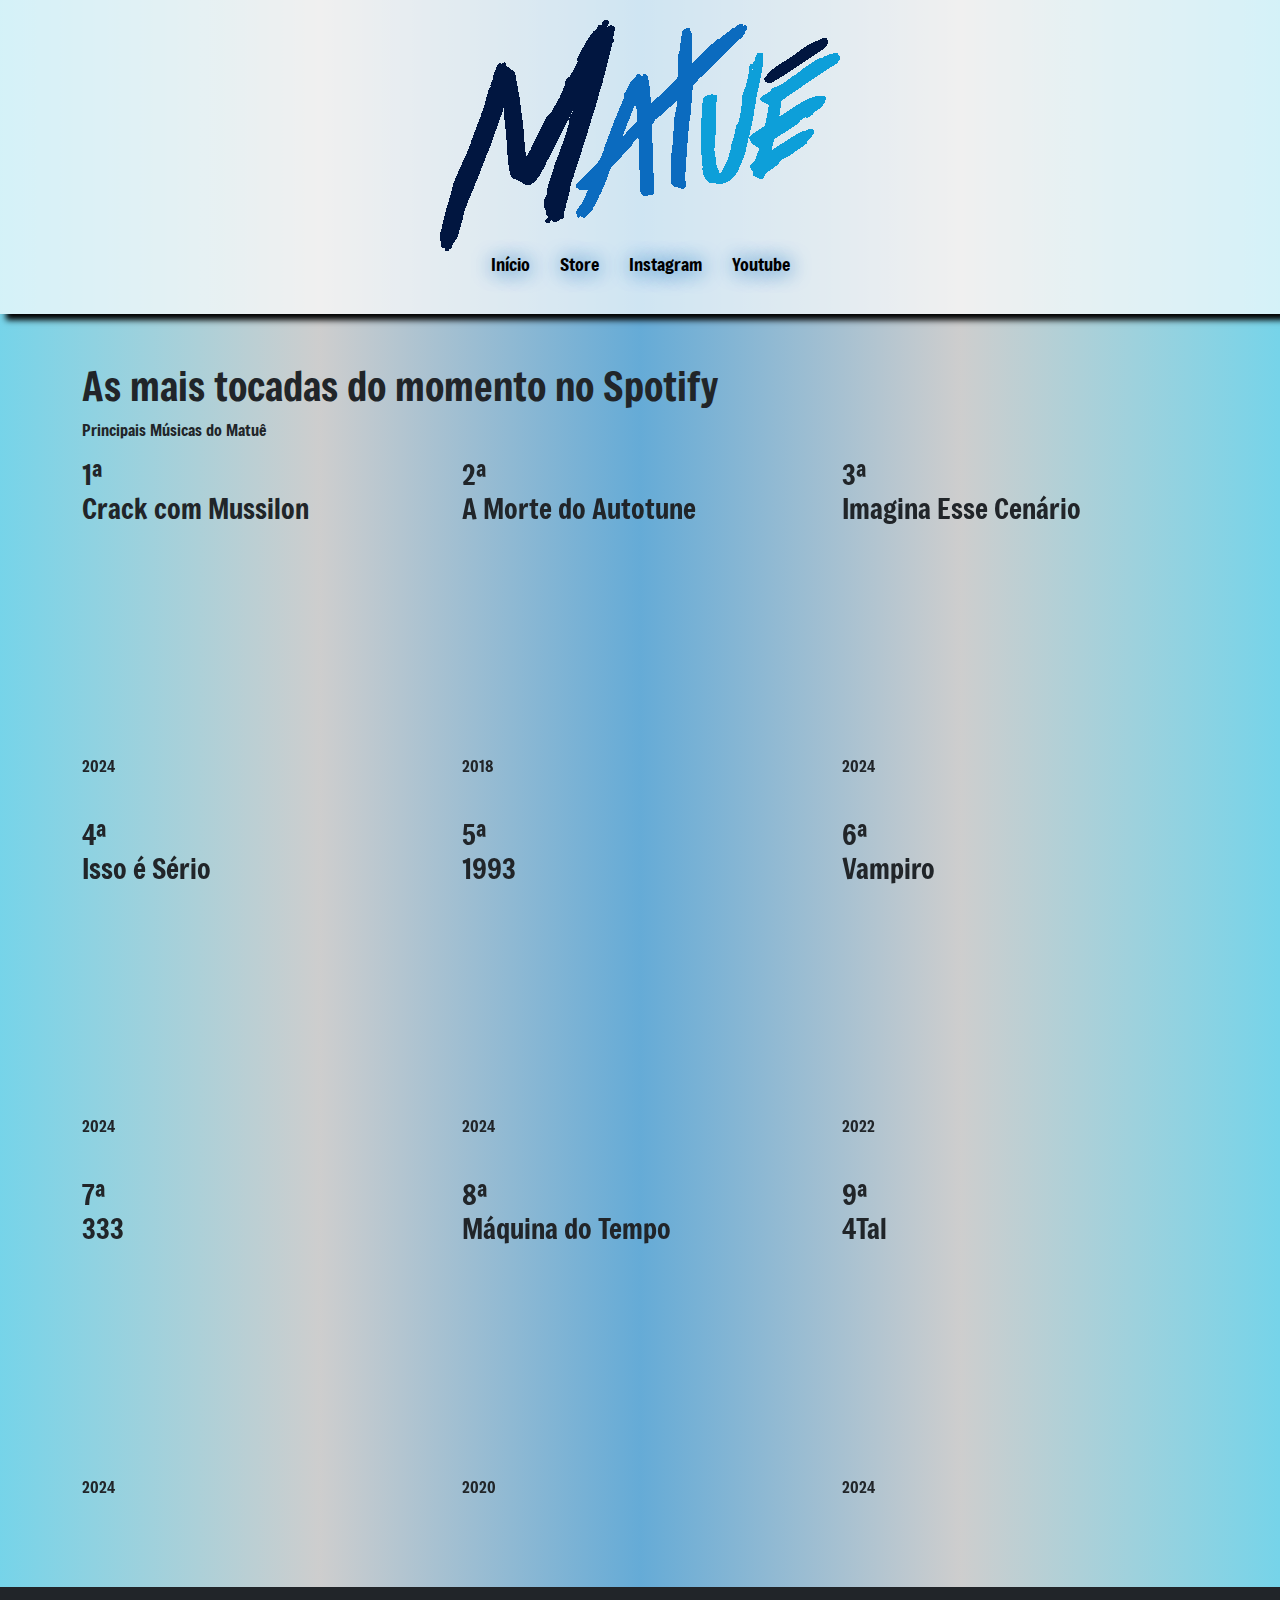
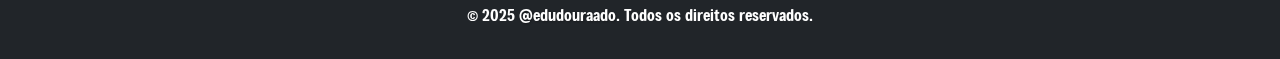
<file: musicas.html>
<!DOCTYPE html>
<html lang="pt-br">
  <head>
    <meta charset="UTF-8" />
    <meta name="viewport" content="width=device-width, initial-scale=1.0" />
    <title>Músicas - Matuê</title>
    <link rel="stylesheet" href="styles.css" />
    <link
      href="https://cdn.jsdelivr.net/npm/bootstrap@5.3.3/dist/css/bootstrap.min.css"
      rel="stylesheet"
      integrity="sha384-QWTKZyjpPEjISv5WaRU9OFeRpok6YctnYmDr5pNlyT2bRjXh0JMhjY6hW+ALEwIH"
      crossorigin="anonymous"
    />
    <link rel="shortcut icon" href="imagens/logo.jpg" type="image/x-icon" />
  </head>
  <body>
    <!-- Barra de navegação (mesma da página index) -->
    <nav>
      <div class="logo"><img src="imagens/logo-matue1.png" alt="Logo" /></div>
      <ul class="nav-links">
        <li><a href="index.html">Início</a></li>
        <li><a href="https://30praum.store" target="_blank">Store</a></li>
        <li><a href="https://www.instagram.com/matue/" target="_blank">Instagram</a></li>
        <li><a href="https://www.youtube.com/c/30PRAUM" target="_blank">Youtube</a></li>
      </ul>
      <div class="hamburger" id="hamburger">
        <div class="bar"></div>
        <div class="bar"></div>
        <div class="bar"></div>
      </div>
    </nav>

    <!-- Conteúdo da página -->
    <div class="container mt-5">
      <h1>As mais tocadas do momento no Spotify</h1>
      <p>Principais Músicas do Matuê</p>
      
      
      <!-- Vídeos com nome da música e descrição -->
      <div class="row">
        <!-- Música 1 -->
        <div class="col-md-4 mb-4">
          <div class="video-container">
            <h3>1ª <br> Crack com Mussilon</h3>
            <iframe width="100%" height="215" src="https://www.youtube.com/embed/zctKiN-okXI?si=DT3rJpC2Sn4o8N2i" title="YouTube video player" frameborder="0" allow="accelerometer; autoplay; clipboard-write; encrypted-media; gyroscope; picture-in-picture; web-share" referrerpolicy="strict-origin-when-cross-origin" allowfullscreen></iframe>
            <p>2024</p>
          </div>
        </div>

        <!-- Música 2 -->
        <div class="col-md-4 mb-4">
          <div class="video-container">
            <h3>2ª <br>A Morte do Autotune</h3>
            <iframe width="100%" height="215" src="https://www.youtube.com/embed/CUFMfGu1yQc?si=-nqqo9feuscRpyCM" title="YouTube video player" frameborder="0" allow="accelerometer; autoplay; clipboard-write; encrypted-media; gyroscope; picture-in-picture; web-share" referrerpolicy="strict-origin-when-cross-origin" allowfullscreen></iframe>
            <p>2018</p>
          </div>
        </div>

        <!-- Música 3 -->
        <div class="col-md-4 mb-4">
          <div class="video-container">
            <h3>3ª <br>Imagina Esse Cenário</h3>
            <iframe width="100%" height="215" src="https://www.youtube.com/embed/Leep9KouXMo?si=aqjOHOJmI-_iV3AC" title="YouTube video player" frameborder="0" allow="accelerometer; autoplay; clipboard-write; encrypted-media; gyroscope; picture-in-picture; web-share" referrerpolicy="strict-origin-when-cross-origin" allowfullscreen></iframe>
            <p>2024</p>
          </div>
        </div>

        <!-- Música 4 -->
        <div class="col-md-4 mb-4">
          <div class="video-container">
            <h3>4ª <br> Isso é Sério</h3>
            <iframe width="100%" height="215" src="https://www.youtube.com/embed/Ejo_5wd6oBc?si=-ZycH15d83BQ6m0j" title="YouTube video player" frameborder="0" allow="accelerometer; autoplay; clipboard-write; encrypted-media; gyroscope; picture-in-picture; web-share" referrerpolicy="strict-origin-when-cross-origin" allowfullscreen></iframe>
            <p>2024</p>
          </div>
        </div>

        <!-- Música 5 -->
        <div class="col-md-4 mb-4">
          <div class="video-container">
            <h3>5ª <br> 1993</h3>
            <iframe width="100%" height="215" src="https://www.youtube.com/embed/gyVmdwtvKwg?si=5dH0ro17ct8UnfAr" title="YouTube video player" frameborder="0" allow="accelerometer; autoplay; clipboard-write; encrypted-media; gyroscope; picture-in-picture; web-share" referrerpolicy="strict-origin-when-cross-origin" allowfullscreen></iframe>
            <p>2024</p>
          </div>
        </div>

        <!-- Música 6 -->
        <div class="col-md-4 mb-4">
          <div class="video-container">
            <h3>6ª <br> Vampiro</h3>
            <iframe width="100%" height="215" src="https://www.youtube.com/embed/TKqa-ZXGKYA?si=vQtVBqwgf2nC4uAf" title="YouTube video player" frameborder="0" allow="accelerometer; autoplay; clipboard-write; encrypted-media; gyroscope; picture-in-picture; web-share" referrerpolicy="strict-origin-when-cross-origin" allowfullscreen></iframe>
            <p>2022</p>
          </div>
        </div>

        <!-- Música 7 -->
        <div class="col-md-4 mb-4">
          <div class="video-container">
            <h3>7ª <br> 333</h3>
            <iframe width="100%" height="215" src="https://www.youtube.com/embed/xbbhp44RsPo?si=TguJdt8IVolMdwuX" title="YouTube video player" frameborder="0" allow="accelerometer; autoplay; clipboard-write; encrypted-media; gyroscope; picture-in-picture; web-share" referrerpolicy="strict-origin-when-cross-origin" allowfullscreen></iframe>
            <p>2024</p>
          </div>
        </div>

        <!-- Música 8 -->
        <div class="col-md-4 mb-4">
          <div class="video-container">
            <h3>8ª <br> Máquina do Tempo</h3>
            <iframe width="100%" height="215" src="https://www.youtube.com/embed/ZPcG9PCfagM?si=dQ99YlE6vqLnL5hs" title="YouTube video player" frameborder="0" allow="accelerometer; autoplay; clipboard-write; encrypted-media; gyroscope; picture-in-picture; web-share" referrerpolicy="strict-origin-when-cross-origin" allowfullscreen></iframe>
            <p>2020</p>
          </div>
        </div>

        <!-- Música 9 -->
        <div class="col-md-4 mb-4">
          <div class="video-container">
            <h3>9ª <br> 4Tal</h3>
            <iframe width="100%" height="215" src="https://www.youtube.com/embed/mr_AunTy2pk?si=xF-AKr1PufomJnQa" title="YouTube video player" frameborder="0" allow="accelerometer; autoplay; clipboard-write; encrypted-media; gyroscope; picture-in-picture; web-share" referrerpolicy="strict-origin-when-cross-origin" allowfullscreen></iframe>
            <p>2024</p>
          </div>
        </div>
      </div>
    </div>

    <!-- Footer -->
    <footer class="bg-dark text-white text-center py-3 mt-5">
      <p>&copy; 2025 <a href="https://github.com/edudouraado" class="rodape">@edudouraado</a>. Todos os direitos reservados.</p>
    </footer>

    <script
      src="https://cdn.jsdelivr.net/npm/bootstrap@5.3.3/dist/js/bootstrap.bundle.min.js"
      integrity="sha384-YvpcrYf0tY3lHB60NNkmXc5s9fDVZLESaAA55NDzOxhy9GkcIdslK1eN7N6jIeHz"
      crossorigin="anonymous"
    ></script>
  </body>
</html>
</file>
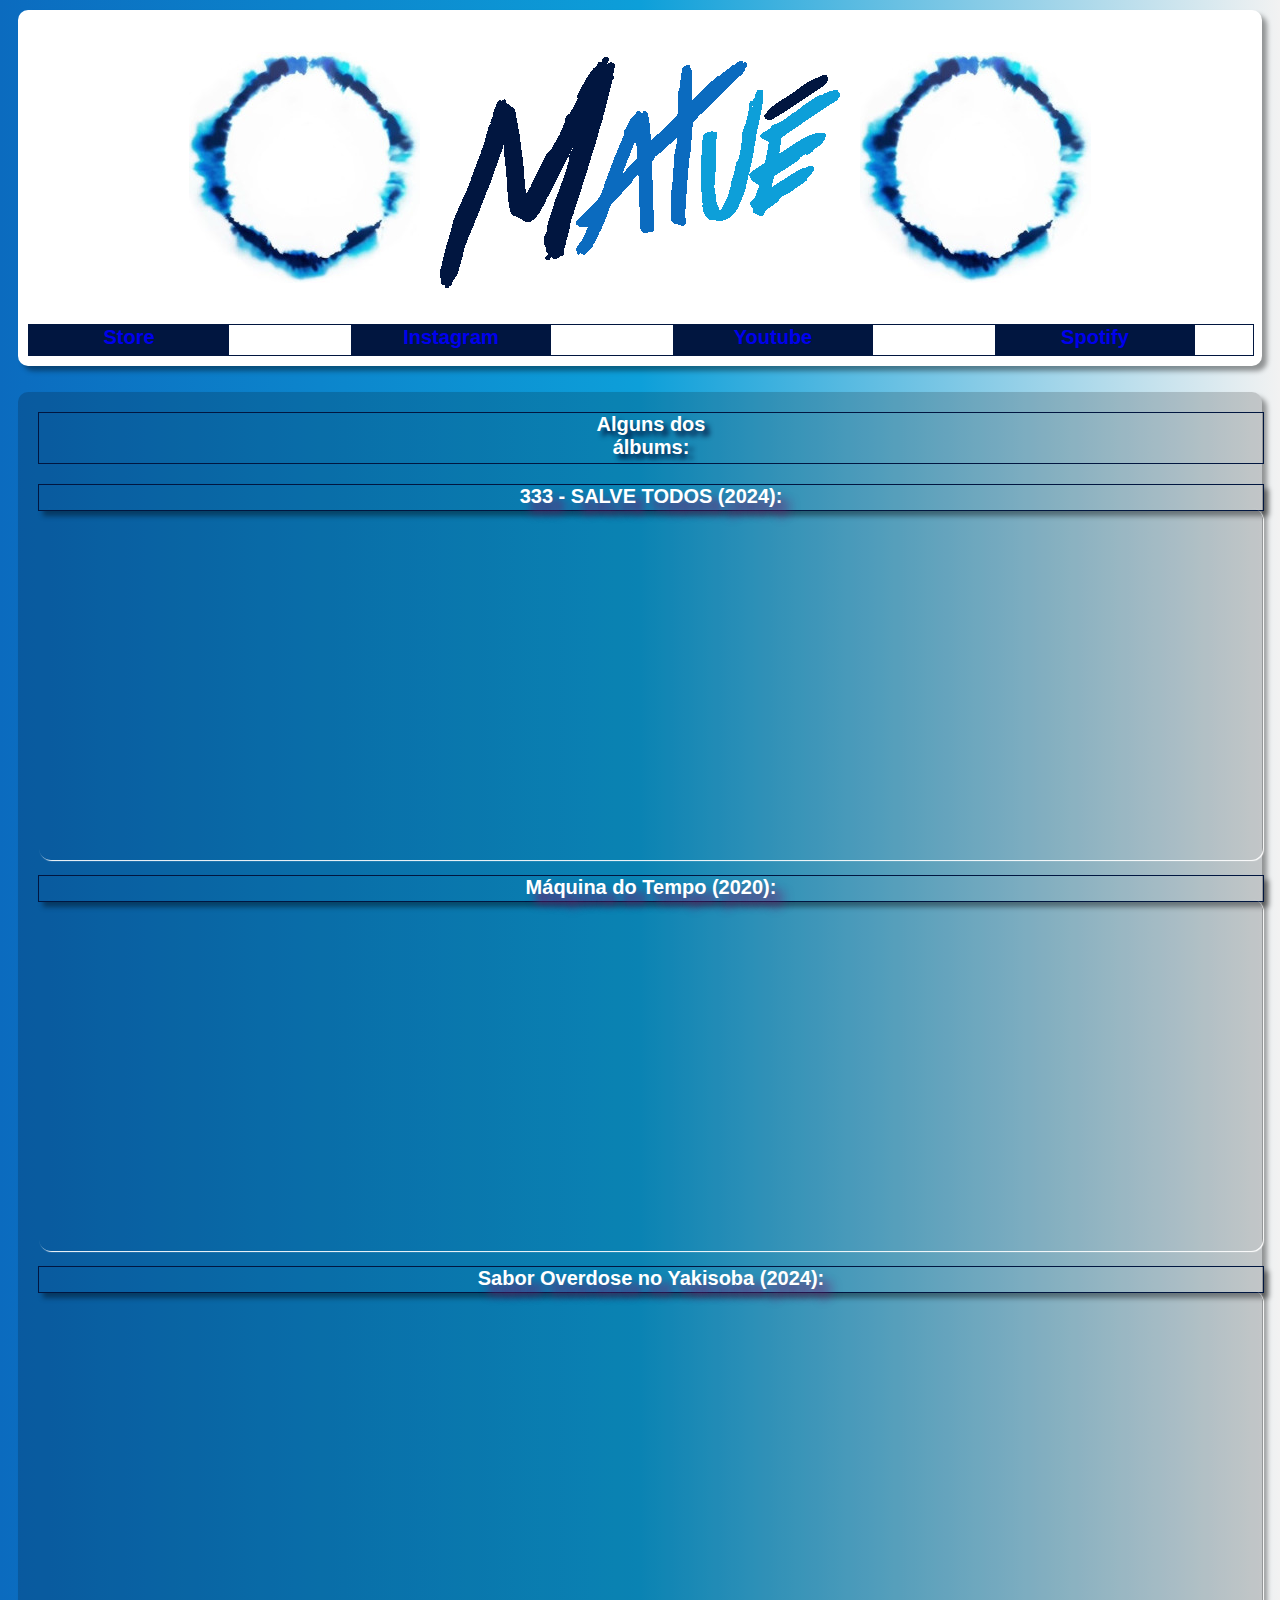
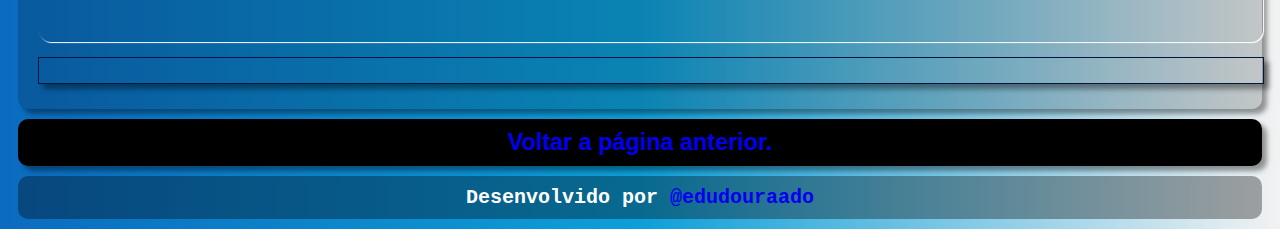
<file: teste1/albums.html>
<!DOCTYPE html>
<html lang="pt-br">
<head>
    <meta charset="UTF-8">
    <meta name="viewport" content="width=device-width, initial-scale=1.0">
    <title>Álbums Matuê</title>
    <link rel="shortcut icon" href="imagens/logo.jpg" type="image/x-icon">
    <link rel="stylesheet" href="styles.css">
</head>
<body>
    <header>
        <h1> <img src="imagens/333.jpg" alt="" vspace="5" hspace="20"><img src="imagens/logo-matue1.png" alt="Matuê"><img src="imagens/333.jpg" alt="" vspace="5" hspace="20"></h1>
        <div class="grid-container">
            <div class="grid-item"><a href="https://30praum.com" target="_blank" >Store</a></div>
            <div class="grid-item"><a href="https://www.instagram.com/matue/" target="_blank" >Instagram</a></div>
            <div class="grid-item"><a href="https://www.youtube.com/@30PRAUM" target="_blank">Youtube</a></div>
            <div class="grid-item"><a href="https://open.spotify.com/intl-pt/artist/5nP8x4uEFjAAmDzwOEc9b8" target="_blank">Spotify</a></div>
            <div class="grid-item"><a href="https://music.youtube.com/channel/UCYF3HLy2nzDREEE50KbOnKA" target="_blank">Youtube Music</a></div>
            <div class="grid-item"><a href="https://music.apple.com/br/artist/matuê/1173165419" target="_blank">Apple Music</a></div>
        </div>
    </header>
    <h1></h1>
    <section><div id="d2"> Alguns dos <br> álbums:</div> <br>
        <div id="d4">333 - SALVE TODOS (2024): <iframe style="border-radius:12px" src="https://open.spotify.com/embed/album/5CP84pfi4AFe95UTACFWrk?utm_source=generator" width="100%" height="352" frameBorder="0" allowfullscreen="" allow="autoplay; clipboard-write; encrypted-media; fullscreen; picture-in-picture" loading="lazy"></iframe></div>
        
        <div id="d4">Máquina do Tempo (2020): <iframe style="border-radius:12px" src="https://open.spotify.com/embed/album/6ehm0SMBBoSxH8oSrFXre6?utm_source=generator&theme=0" width="100%" height="352" frameBorder="0" allowfullscreen="" allow="autoplay; clipboard-write; encrypted-media; fullscreen; picture-in-picture" loading="lazy"></iframe></div>

        <div id="d4">Sabor Overdose no Yakisoba (2024): <iframe style="border-radius:12px" src="https://open.spotify.com/embed/album/1rTbSeEJ9D8doCj60u7RmG?utm_source=generator&theme=0" width="100%" height="352" frameBorder="0" allowfullscreen="" allow="autoplay; clipboard-write; encrypted-media; fullscreen; picture-in-picture" loading="lazy"></iframe></div>
        <div id="d3">
        </div>
    </section>
    <h3><a href="index.html">Voltar a página anterior.</a></h3>
</body>
<footer>
    <p>Desenvolvido por <a href="https://github.com/edudouraado" target="_blank">@edudouraado</a></p>
</footer>
</html>
</file>
<file: styles.css>
/* Importação da fonte */
@import url('https://fonts.googleapis.com/css2?family=Freeman&display=swap');

/* Estilo geral para todos os elementos */
* {
  margin: 0;
  padding: 0;
  box-sizing: border-box;
  font-family: 'Freeman', sans-serif; /* Definindo a fonte global */
}

body {
  background-image: linear-gradient(
    to right,
    #11b4d993,
    rgba(128, 128, 128, 0.39),
    #0b7abfa1,
    rgba(128, 128, 128, 0.39),
    #11b4d993
  );
}

nav {
  background: #ffffffb0;
  padding: 20px 20px;
  display: flex;
  flex-direction: column;
  justify-content: center;
  align-items: center;
  position: relative;
  text-align: center;
  box-shadow: 6px 6px 6px black;
}

.logo img {
  max-width: 100%;
  height: auto; /* Garante que a imagem não distorça */
  max-height: 550px; /* Para telas grandes */
}

.nav-links {
  list-style: none;
  display: flex;
  justify-content: center;
  padding: 0;
}

.nav-links li {
  margin: 0 15px;
}

.nav-links a {
  text-decoration: none;
  color: black; /* Preto para o texto na nav, pois a nav é branca */
  transition: color 0.3s ease, text-shadow 0.3s ease; /* Animação suave para cor e sombra */
  text-shadow: 1px 1px 20px #0B6BBF; /* Sombra suave para o texto */
  font-size: 18px;
  transition: 0.3s;
}

.nav-links a:hover {
  color: #0B6BBF;
  text-shadow: 2px 2px 5px #11b4d960; /* Sombra mais forte ao passar o mouse */
}

/* Hamburger menu */
.hamburger {
  display: none;
  cursor: pointer;
  flex-direction: column;
  justify-content: space-between;
  width: 30px;
  height: 21px;
}

.bar {
  width: 100%;
  height: 4px;
  background-color: black;
}

/* Estilo para a classe .link-vendas */
.link-vendas {
  color: black; /* Cor preta para o link */
  text-decoration: none; /* Remove o sublinhado */
  transition: color 0.3s ease, text-shadow 0.3s ease; /* Animação suave para cor e sombra */
  text-shadow: 1px 1px 20px rgb(0, 0, 0); /* Sombra suave para o texto */
}

/* Efeito de animação ao passar o mouse sobre o link */
.link-vendas:hover {
  color: rgba(0, 0, 0, 0.548); /* Cor amarela ao passar o mouse */
  text-shadow: 2px 2px 5px rgba(2, 178, 248, 0.418); /* Sombra mais forte ao passar o mouse */
}

/* Media query for mobile screens */
@media (max-width: 768px) {
  nav {
    padding: 10px 20px;
  }

  .logo img {
    max-height: 300px; /* Ajusta a altura da logo para dispositivos móveis */
    width: auto; /* Garante que a imagem tenha proporção correta */
  }

  .nav-links {
    position: absolute;
    top: 60px;
    left: 0;
    right: 0;
    background: #ffffff; /* A nav será branca também no mobile */
    flex-direction: column;
    align-items: center;
    display: none;
    width: 100%;
    padding: 10px 0;
  }

  .nav-links.active {
    display: flex;
  }

  .nav-links li {
    margin: 10px 0;
  }

  .hamburger {
    display: flex;
  }
}

/* Ajuste da largura das colunas */
.row {
  display: flex;
  flex-wrap: wrap;
}

.col-md-3 {
  flex: 0 0 25%;
  max-width: 25%;
}

.col-md-9 {
  flex: 0 0 75%;
  max-width: 75%;
}


/* Ajuste do texto dentro das abas */
.tab-pane {
  padding-left: 15px;
  padding-right: 15px;
}

/* Alinhamento do conteúdo da aba para que comece na mesma posição que a imagem */
.tab-content {
  margin-left: 0;
  margin-right: 0;
  padding-left: 0;
  padding-right: 0;
}

/* Evitar o overflow do texto */
.tab-pane p {
  word-wrap: break-word;
}

/* Justificar texto nas abas */
#v-pills-home p, /* Bibliografia */
#v-pills-profile p, /* 333Tour */
#v-pills-novidades p { 
  text-align: justify;}


/* Ajuste para o carrossel e conteúdo visual */
.container {
  padding-left: 15px;
  padding-right: 15px;
}

/* Footer */
footer {
  background-color: #000000; /* Preto */
  color: white; /* Texto branco no footer */
  padding: 20px;
  text-align: center;
}
body, .tab-pane {
  text-align: justify !important;
}

.nav-link-novidades {
  color: black; /* Cor do texto */
  background-color: #f0f0f0; /* Cor de fundo inicial */
  padding: 10px 20px;
  border-radius: 5px;
  transition: all 0.3s; /* Efeito suave ao passar o mouse */
}

/* Efeito ao passar o mouse sobre o botão Novidades */
.nav-link-novidades:hover {
  background-color: #021d40; /* Muda a cor de fundo ao passar o mouse */
  color: white; /* Muda a cor do texto ao passar o mouse */
  border: 2px solid #11b4d9; /* Borda amarela */
}

/* Efeito quando o botão Novidades estiver ativo */
.nav-link-novidades.active {
  background-color: #ffffffb0; /* Cor de fundo quando ativo */
  color: white; /* Cor do texto quando ativo */
  border: 2px solid black; /* Borda amarela quando ativo */
}

/* Estilo para os botões Bibliografia e 333Tour */
.nav-link-bibliografia {
  color: black; /* Cor do texto */
  background-color: #f0f0f0; /* Cor de fundo inicial */
  padding: 10px 20px;
  border-radius: 5px;
  transition: all 0.3s; /* Efeito suave ao passar o mouse */
}

/* Efeito ao passar o mouse sobre o botão Bibliografia */
.nav-link-bibliografia:hover {
  background-color: #021d40; /* Muda a cor de fundo ao passar o mouse */
  color: white; /* Muda a cor do texto ao passar o mouse */
  border: 2px solid #11b4d9; /* Borda amarela */
}

/* Efeito quando o botão Bibliografia estiver ativo */
.nav-link-bibliografia.active {
  background-color: #ffffffb0; /* Cor de fundo quando ativo */
  color: white; /* Cor do texto quando ativo */
  border: 2px solid black; /* Borda amarela quando ativo */
}

/* Estilo para o botão 333Tour */
.nav-link-333tour {
  color: black; /* Cor do texto */
  background-color: #f0f0f0; /* Cor de fundo inicial */
  padding: 10px 20px;
  border-radius: 5px;
  transition: all 0.3s; /* Efeito suave ao passar o mouse */
}

/* Efeito ao passar o mouse sobre o botão 333Tour */
.nav-link-333tour:hover {
  background-color: #021d40; /* Muda a cor de fundo ao passar o mouse */
  color: white; /* Muda a cor do texto ao passar o mouse */
  border: 2px solid #11b4d9; /* Borda amarela */
}

/* Efeito quando o botão 333Tour estiver ativo */
.nav-link-333tour.active {
  background-color: #ffffffb0; /* Cor de fundo quando ativo */
  color: white; /* Cor do texto quando ativo */
  border: 2px solid black; /* Borda amarela quando ativo */
}

/* Estilo para os botões Músicas, Álbuns e 30PRAUM */
.navbar-brand {
  font-size: 18px;
  padding: 10px 20px;
  color: black; /* Cor do texto */
  background-color: #ffffffb0; /* Cor de fundo inicial */
  transition: all 0.3s; /* Efeito suave ao passar o mouse */
}

.navbar-brand:hover {
  background-color: #ffffffb0; /* Muda a cor de fundo ao passar o mouse */
  color: black; /* Muda a cor do texto ao passar o mouse */
  border: 3px solid #11b4d9; /* Borda amarela */
}

/* Efeito quando o botão Músicas, Álbuns ou 30PRAUM estiver ativo */
.navbar-brand.active {
  background-color: #ffffffb0; /* Cor de fundo quando ativo */
  color: white; /* Cor do texto quando ativo */
  border: 2px solid black; /* Borda amarela quando ativo */
}

.rodape {
  color: white; /* Cor preta para o link */
  text-decoration: none; /* Remove o sublinhado */
  transition: color 0.3s ease, text-shadow 0.3s ease; /* Animação suave para cor e sombra */
  text-shadow: 1px 1px 2px rgba(0, 0, 0, 0.3); /* Sombra suave para o texto */
}

/* Efeito de animação ao passar o mouse sobre o link */
.rodape:hover {
  color: rgba(255, 255, 255, 0.685); /* Cor amarela ao passar o mouse */
  text-shadow: 2px 2px 5px rgba(0, 0, 0, 0.6); /* Sombra mais forte ao passar o mouse */
}

/* Justificar e colocar em itálico o texto dentro da div .playlist-container */
.playlist-container {
  text-align: justify;   /* Justificando o texto */
  font-style: italic;    /* Colocando o texto em itálico */
}

/* Ajuste para o carrossel e legenda */
.carousel-inner .carousel-caption {
  background-color: rgba(0, 0, 0, 0.5); /* Fundo preto translúcido */
  padding: 10px 20px; /* Ajuste o padding conforme necessário */
  color: white;
  position: absolute;
  bottom: 0;
  left: 50%; /* Posiciona no centro da imagem */
  transform: translateX(-50%); /* Ajusta a posição para o centro exato */
  width: 90%; /* A largura será 90% da largura do contêiner */
  max-width: 770px; /* Limita a largura máxima para 770px */
  min-width: 250px; /* Garante que a largura mínima seja 250px para evitar que o fundo desapareça */
  text-align: center; /* Centraliza o texto */
  box-sizing: border-box; /* Garante que o padding não aumente a largura total */
  min-height: 50px; /* Garante que o texto tenha uma altura mínima */
  z-index: 0; /* Garante que o texto fique visível sobre a imagem */
}

/* Ajustes adicionais para telas pequenas */
@media (max-width: 768px) {
  .carousel-inner .carousel-caption {
    width: 95%; /* Quando a tela for menor, a largura será 95% */
    padding: 5px 10px; /* Ajuste o padding em telas menores */
    min-width: 200px; /* Garante que a legenda não seja muito estreita em telas pequenas */
    min-height: 60px; /* Garante que o texto não desapareça ou fique muito comprimido */
  }
}

/* Ajustes gerais para o carrossel */
.carousel-item img {
  width: 100%; /* Para garantir que as imagens ocupem toda a largura do carrossel */
  height: auto;
  max-width: 770px; /* Limite o tamanho das imagens */
  margin-left: 0;
  margin-right: 0;
  box-shadow: 1px 1px 8px black;
}
</file>
<file: teste1/styles.css>
@charset "UTF-8";

body {
    font-family: sans-serif;
    font-size: 20px;
    font-weight: bold;
    background-color: white(0, 0, 0, 0.664);
    background-image: linear-gradient(to right, #0B6BBF,#0D9FD9, #F2F2F2);
}
h1 {
    text-align: center;
    color: white;
}
h2 {
    text-align: center;
    background-color: white(0, 0, 0);
    margin: 10px;
    box-shadow: 5px 5px 5px rgba(0, 0, 0, 0.39);
    border-radius: 10px;
}
header {
    background-color: white;
    padding: 10px;
    margin: 10px;
    border-radius: 10px;
    box-shadow: 5px 5px 5px rgba(0, 0, 0, 0.39);
}
div > a {
    text-decoration: none;
}
a {
    text-decoration: none;
}
a:visited {
    color: white;
}
a:hover {
    color: white;
    text-decoration: none;
}
a:active {
    color: white;
}
a::after {
    text-decoration: none;
    font-weight: normal;
    color: white;
}
nav {
    background-image: linear-gradient(to right, #011640, #C823AE, black 90%);
}
nav#links {
    text-align: justify;
}
.grid-container {
    display: grid;
    grid-template-columns: repeat(6, 1fr); 
    gap: 122px; 
    box-sizing: 20px 10px 5px; 
    width: 100%;
    height: 30px; 
}
.grid-item {
    background-color: #011640; 
    color: white;
    height: 30px;
    text-align: center; 
    box-sizing: border-box;
}
div {
    display: inline-block;
    background-color: #F2F2F2(0, 0, 0, 0.692);
    border: 1px solid #011640;
    text-align: center;
    box-sizing: auto;
    height: 40px;
    width: 200px;
}
div#d1 {
    text-shadow: 5px 5px 5px #011640;
    height: 40px;
    width: 300px;
    margin: 10px;
}
div#d2 {
    text-align:  center;
    text-shadow: 5px 5px 5px #011640;
    height: 50px;
    width: 100%;
    margin: 10px;
}
div#d3 {
    text-align:  center;
    box-shadow: 5px 5px 5px rgba(0, 0, 0, 0.39);
    height: 25px;
    width: 100%;
    margin: 10px;
}
div#d4 {
    text-align:  center;
    box-shadow: 5px 5px 5px rgba(0, 0, 0, 0.39);
    height: 25px;
    width: 100%;
    margin: 10px;
}
iframe {
    box-shadow: 1px 1px 1px white;
    box-sizing: border-box;
}
main {
    background-color: black;
    background-image: linear-gradient(to right, #0B6BBF,#0D9FD9, #F2F2F2);
}
span#biografia > p {
    display: none;
    color: white;
    text-decoration: none;
}
span#biografia:hover > p {
    display:block;
    color: white;
    text-shadow: 5px 5px 5px #011640;
    text-decoration: none;
}
span#button > button {
    background-color: transparent;
    color: black;
    border: none;
    padding: 10px 20px;
    font-family: sans-serif;
    text-align: center;
    text-decoration: none;
    display: inline-block;
    font-size: 18px;
    margin: 10;
    cursor: pointer;
    border-radius: 5px;
}
section#albums a,
section#gravadora a {
    color: white; /* Cor branca para links antes de serem clicados */
    text-decoration: none; /* Remover sublinhado */
}

section#albums a:visited,
section#gravadora a:visited {
    color: white; /* Cor branca para links após serem clicados */
}

section#albums a:hover,
section#gravadora a:hover {
    color: white; /* Cor branca ao passar o mouse */
    text-decoration: underline; /* Sublinha ao passar o mouse (opcional) */
}

section#albums a:active,
section#gravadora a:active {
    color: white; /* Cor branca ao clicar */
}
section {
    background-color: rgba(0, 0, 0, 0.171);
    color: white;
    text-shadow: 10px 10px 10px #781768;
    border: 5px 5px 5px black;
    text-align: justify;
    padding: 10px;
    margin: 10px;
    border-radius: 10px;
    box-shadow: 5px 5px 5px rgba(0, 0, 0, 0.39);
}
h3 {
    text-align: center;
    background-color: black;
    padding: 10px;
    margin: 10px;
    border-radius: 10px;
    box-shadow: 5px 5px 5px rgba(0, 0, 0, 0.39);
}
.texto {
    display: none;
    margin-top: 10px;
    color: black;
    width: auto;
    height: auto;
    padding: 20px;
    background-color: rgba(0, 0, 0, 0.171);
    color: white;
    text-shadow: 10px 10px 10px #781768;
    text-align: justify;
    padding: 10px;
    margin: 10px;
    border-radius: 10px;
    box-shadow: 5px 5px 5px rgba(0, 0, 0, 0.39);
    text-align: center;
}
section > span#botao {
    cursor: pointer;
    color: white;
    text-decoration: underline;
}
footer {
    font-family: monospace;
    background-color: rgba(0, 0, 0, 0.336);
    color: white;
    text-align: center;
    padding: 10px;
    margin: 10px;
    border-radius: 10px;
}
footer > p {
    margin: 0px;
}
</file>
